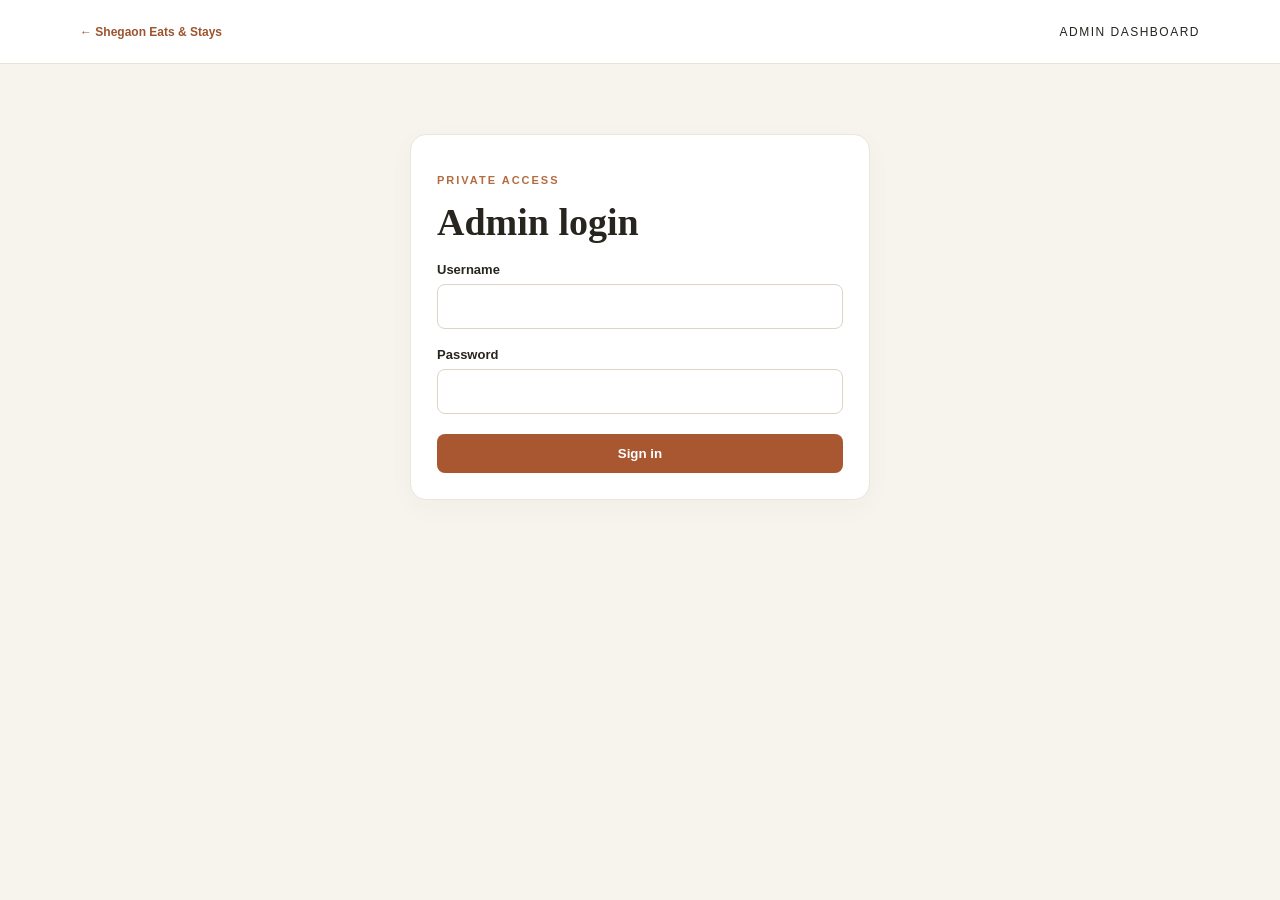
<file: admin.html>
<!DOCTYPE html>
<html lang="en">
<head>
  <meta charset="UTF-8"><meta name="viewport" content="width=device-width, initial-scale=1.0">
  <title>Admin Dashboard | Shegaon Eats & Stays</title>
  <link rel="stylesheet" href="admin.css">
</head>
<body>
  <header class="topbar"><a href="index.html">← Shegaon Eats & Stays</a><span>ADMIN DASHBOARD</span></header>
  <main class="wrap">
    <section class="panel login-panel" id="loginPanel">
      <p class="eyebrow">PRIVATE ACCESS</p><h1>Admin login</h1>
      <form id="loginForm"><label>Username</label><input type="text" id="adminUsername" required minlength="3" maxlength="30" pattern="[A-Za-z0-9._-]+" autocomplete="username"><label>Password</label><input type="password" id="adminPassword" required autocomplete="current-password"><button type="submit" id="loginButton">Sign in</button></form>
    </section>
    <section id="dashboardPanel" hidden>
      <div class="heading"><div><p class="eyebrow">CONTROL CENTER</p><h1>Dashboard</h1><p id="accountRole" class="hint"></p><p>Review customer feedback and manage incoming complaints.</p></div><button class="secondary" id="logoutButton">Sign out</button></div>
      <div class="stats"><article class="stat"><span>Total reviews</span><b id="reviewCount">—</b></article><article class="stat"><span>Total complaints</span><b id="reportCount">—</b></article><article class="stat"><span>Pending complaints</span><b id="pendingCount">—</b></article></div>
      <section class="panel"><div class="section-head"><h2>Customer complaints</h2><button class="secondary" id="refreshButton">Refresh</button></div><p class="hint">Customer contact details are private and visible only to authorized admins.</p><div id="reportsList"><p>Loading complaints…</p></div></section>
      <section class="panel"><h2>Customer reviews</h2><div id="reviewsList"><p>Loading reviews…</p></div></section>


      <section class="panel" id="teamPanel" hidden>
        <div class="section-head"><h2>Admin team (Group Leader only)</h2></div>
        <p class="hint">Invite a person by email. The invitation link and applications are private to the Group Leader.</p>
        <form id="inviteForm" class="team-form">
          <label for="inviteEmail">Candidate email</label>
          <input id="inviteEmail" type="email" required maxlength="254" placeholder="candidate@example.com">
          <button type="submit">Create invitation</button>
          <p class="message" id="inviteMessage"></p>
        </form>
        <div id="inviteResult" class="hint"></div>
        <h3>Applications</h3>
        <div id="applicationsList"><p class="empty">Loading applications…</p></div>
      </section>
    </section>
  </main>
  <script src="admin.js"></script>
</body></html>
</file>
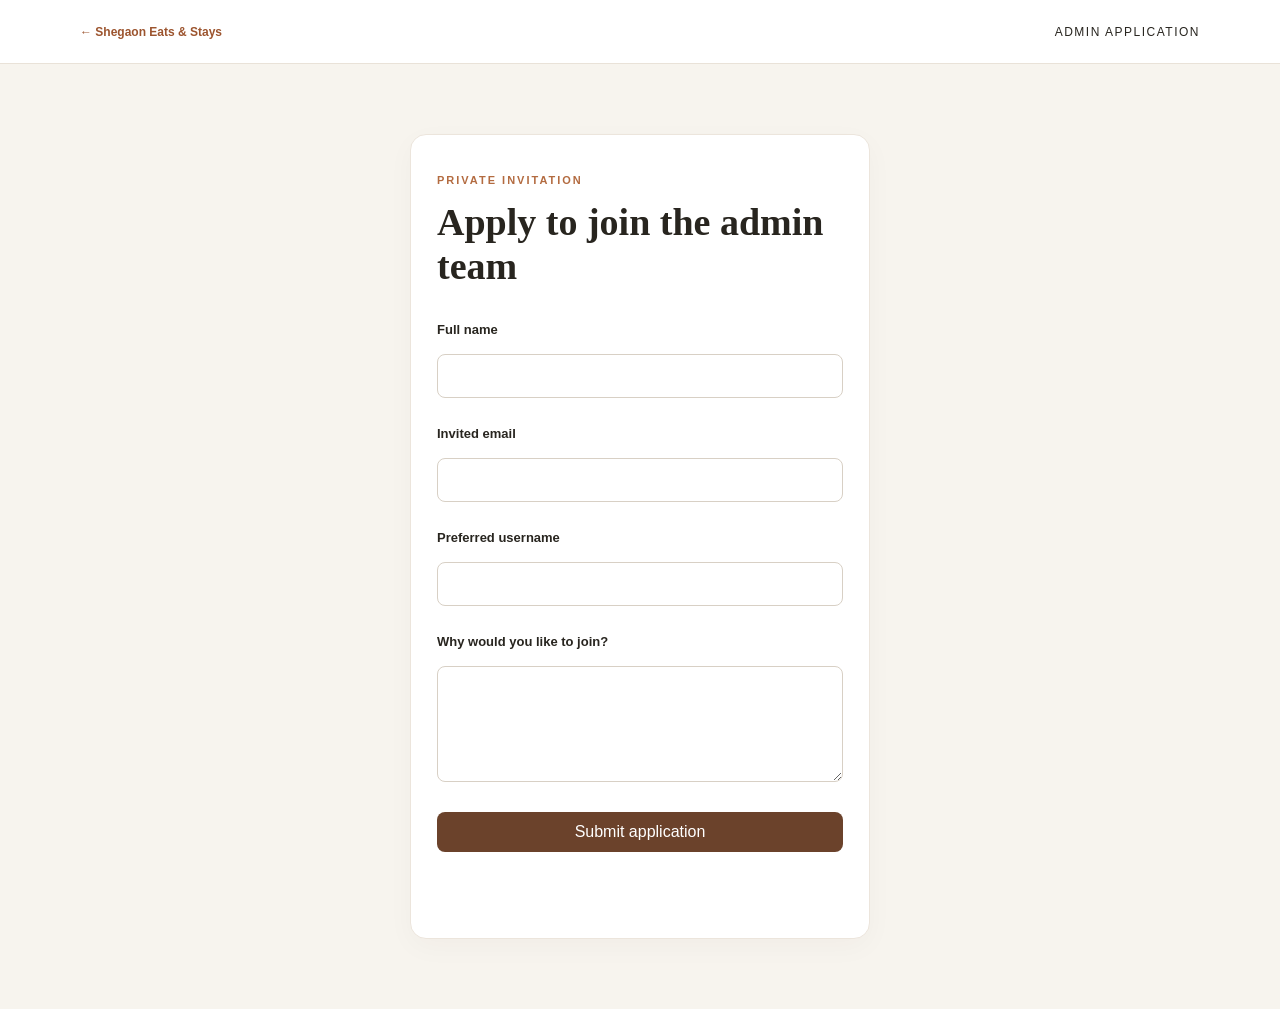
<file: apply-admin.html>
<!DOCTYPE html>
<html lang="en"><head><meta charset="UTF-8"><meta name="viewport" content="width=device-width, initial-scale=1.0">
<title>Admin Application | Shegaon Eats & Stays</title><link rel="stylesheet" href="admin.css"></head>
<body><header class="topbar"><a href="index.html">← Shegaon Eats & Stays</a><span>ADMIN APPLICATION</span></header>
<main class="wrap"><section class="panel login-panel"><p class="eyebrow">PRIVATE INVITATION</p><h1>Apply to join the admin team</h1>

<form id="applicationForm" class="team-form">
<label>Full name</label><input id="fullName" required maxlength="100">
<label>Invited email</label><input id="email" type="email" required maxlength="254">
<label>Preferred username</label><input id="username" required minlength="3" maxlength="30" pattern="[A-Za-z0-9._-]+" autocomplete="username">
<label>Why would you like to join?</label><textarea id="reason" required minlength="10" maxlength="1500" rows="5"></textarea>
<button id="submitApplication" type="submit">Submit application</button><p class="message" id="applicationMessage"></p>

</form></section></main>
<script src="apply-admin.js"></script></body></html>
</file>
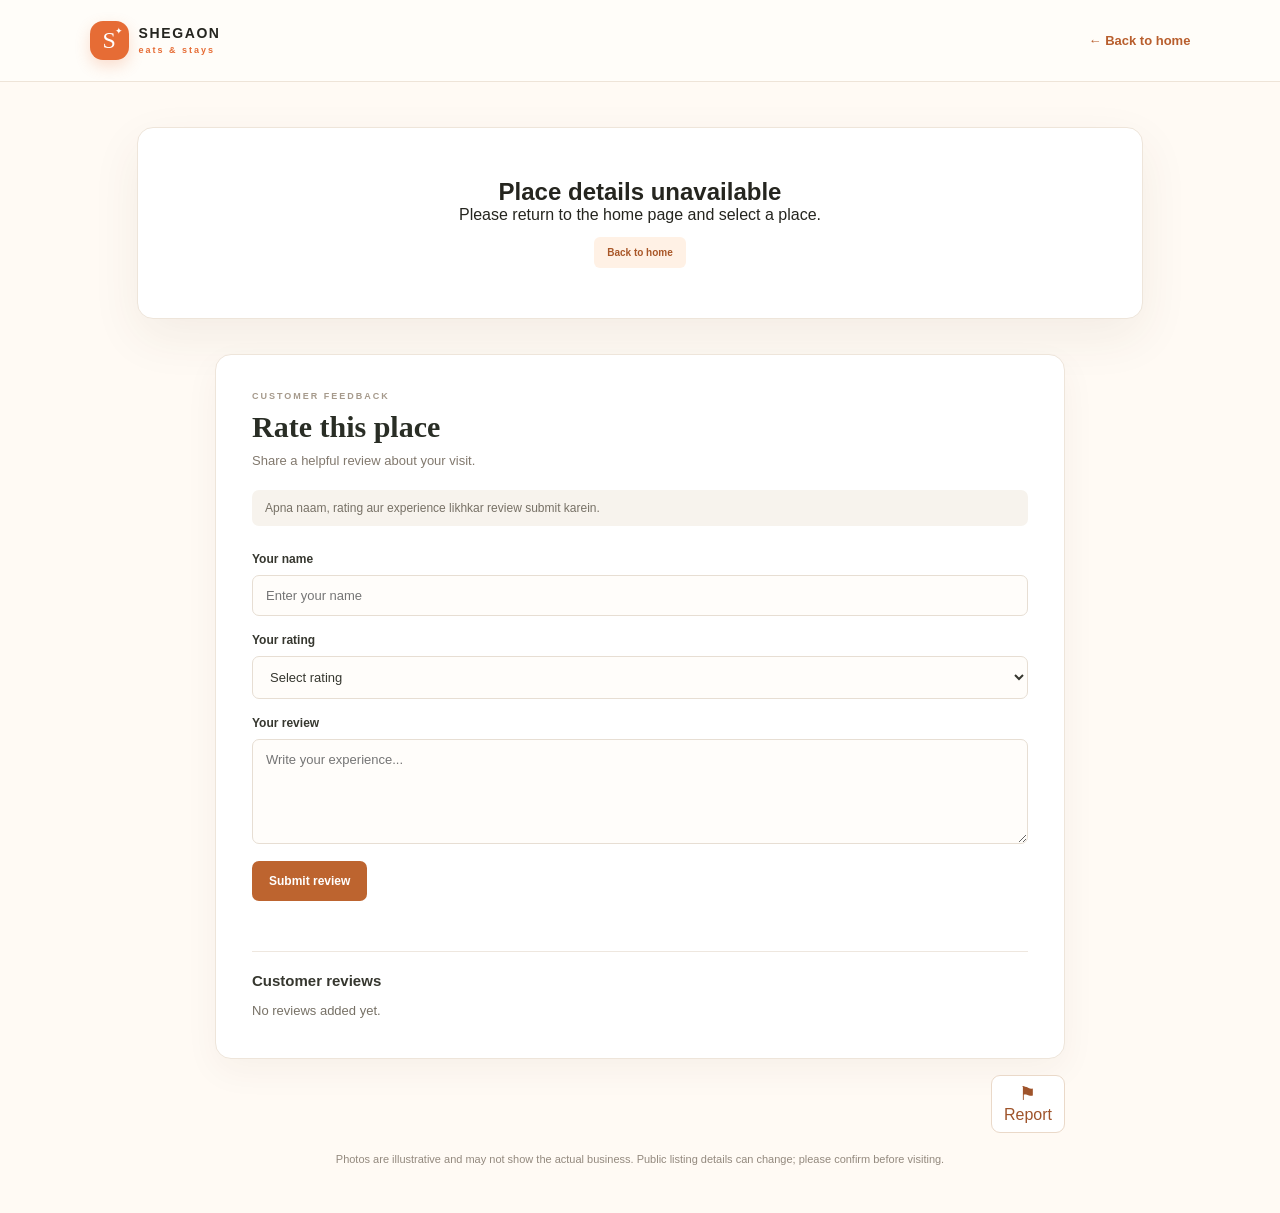
<file: details.html>
<!DOCTYPE html>
<html lang="en">
<head>
  <meta charset="UTF-8">
  <meta name="viewport" content="width=device-width, initial-scale=1.0">
  <title>Place Details | Shegaon Eats & Stays</title>
  <link rel="stylesheet" href="style.css">
  <link rel="stylesheet" href="details.css">
</head>
<body class="details-page">
  <header class="details-header"><a class="brand" href="index.html"><span class="brand-mark">S<span>✦</span></span><span class="brand-copy">SHEGAON<span>eats & stays</span></span></a><a class="back-link" href="index.html">← Back to home</a></header>
  <main class="details-wrap">
    <a class="back-link mobile-back" href="index.html">← Back to listings</a>
    <div id="placeDetails" class="place-details">
      <p>Loading place details...</p>
    </div>

    <section class="review-section">
      <div class="review-heading">
        <div class="eyebrow dark-eyebrow">CUSTOMER FEEDBACK</div>
        <h2>Rate this place</h2>
        <p>Share a helpful review about your visit.</p>
      </div>
      <p class="review-intro">Apna naam, rating aur experience likhkar review submit karein.</p>
      <form id="reviewForm" class="review-form">
        <label for="reviewName">Your name</label>
        <input type="text" id="reviewName" maxlength="40" placeholder="Enter your name" required>

        <label for="reviewRating">Your rating</label>
        <select id="reviewRating" required>
          <option value="">Select rating</option>
          <option value="5">5 - Excellent</option>
          <option value="4">4 - Good</option>
          <option value="3">3 - Average</option>
          <option value="2">2 - Poor</option>
          <option value="1">1 - Very poor</option>
        </select>

        <label for="reviewText">Your review</label>
        <textarea id="reviewText" rows="4" maxlength="400" placeholder="Write your experience..." required></textarea>
        <button type="submit" class="detail-action map-action">Submit review</button>
        <p class="review-message" id="reviewMessage"></p>
      </form>
      <div class="saved-reviews">
        <h3>Customer reviews</h3>
        <div id="reviewList"><p class="no-reviews">No reviews added yet.</p></div>
      </div>
      
    </section>

    <section class="report-shortcut-wrap" aria-label="Report an issue">
      <button type="button" class="report-shortcut" id="reportToggle" aria-expanded="false" aria-controls="reportPanel">
        <span class="report-shortcut-icon" aria-hidden="true">⚑</span>
        <span>Report</span>
      </button>
    </section>

    <section class="review-section report-section" id="reportPanel" hidden>
      <div class="review-heading">
        <div class="eyebrow dark-eyebrow">CUSTOMER COMPLAINT</div>
        <h2>Report a food or service issue</h2>
        <p>Use this form to report a concern about food quality, hygiene or service at this place.</p>
      </div>
      <form id="reportForm" class="review-form" enctype="multipart/form-data">
        <label for="reportName">Full name *</label>
        <input type="text" id="reportName" maxlength="100" autocomplete="name" placeholder="Enter your full name" required>

        <label for="reportMobile">Mobile number *</label>
        <input type="tel" id="reportMobile" maxlength="20" autocomplete="tel" placeholder="Enter your mobile number" required>

        <label for="reportEmail">Email address *</label>
        <input type="email" id="reportEmail" maxlength="254" autocomplete="email" placeholder="Enter your email address" required>

        <label for="reportPlace">Restaurant / Hotel</label>
        <input type="text" id="reportPlace" readonly>

        <label for="reportProblem">Describe the problem *</label>
        <textarea id="reportProblem" rows="5" maxlength="3000" placeholder="Explain what happened, including relevant details..." required></textarea>

        <label for="reportPhoto">Attach photo (optional)</label>
        <input type="file" id="reportPhoto" accept="image/*">

        <label for="reportVideo">Attach video (optional)</label>
        <input type="file" id="reportVideo" accept="video/*">
        

        <button type="submit" class="detail-action map-action" id="reportSubmit">Submit report</button>
        <p class="review-message" id="reportMessage" aria-live="polite"></p>
      </form>
      
    </section>

    <p class="details-note">Photos are illustrative and may not show the actual business. Public listing details can change; please confirm before visiting.</p>
  </main>
  <script src="places.js"></script>
  <script src="details.js"></script>
</body>
</html>
</file>
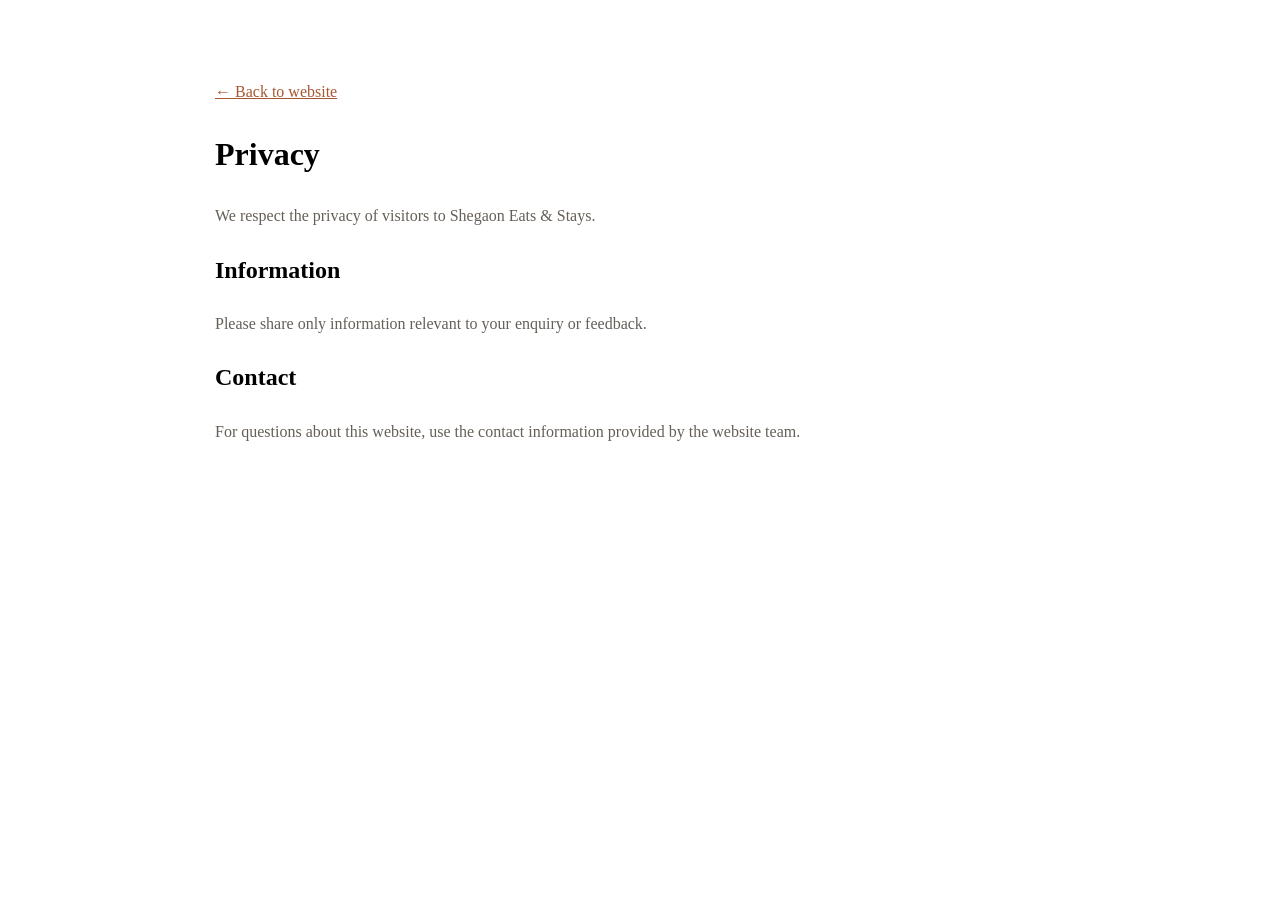
<file: privacy.html>
<!DOCTYPE html><html lang="en"><head><meta charset="UTF-8"><meta name="viewport" content="width=device-width, initial-scale=1"><title>Privacy | Shegaon Eats &amp; Stays</title><link rel="stylesheet" href="details.css"><style>.privacy{max-width:850px;margin:50px auto;padding:28px;background:#fff;border-radius:14px;line-height:1.7}.privacy h1,.privacy h2{font-family:Georgia,serif}.privacy p{color:#655f58}.privacy a{color:#a95731}</style></head><body><main class="privacy"><a href="index.html">← Back to website</a><h1>Privacy</h1><p>We respect the privacy of visitors to Shegaon Eats &amp; Stays.</p><h2>Information</h2><p>Please share only information relevant to your enquiry or feedback.</p><h2>Contact</h2><p>For questions about this website, use the contact information provided by the website team.</p></main></body></html>
</file>
<file: admin.css>
*{box-sizing:border-box}body{margin:0;background:#f7f4ee;color:#28251f;font-family:Arial,sans-serif}.topbar{height:64px;background:#fff;border-bottom:1px solid #e9e2d8;display:flex;align-items:center;justify-content:space-between;padding:0 max(24px,calc((100% - 1120px)/2));font-size:12px;letter-spacing:1.5px}.topbar a{color:#9c542e;text-decoration:none;font-weight:bold;letter-spacing:0}.wrap{max-width:1120px;margin:42px auto;padding:0 22px}.panel{background:white;border:1px solid #ece5dc;border-radius:16px;padding:26px;margin:22px 0;box-shadow:0 8px 28px #4a2d1208}.login-panel{max-width:460px;margin:70px auto}.eyebrow{font-size:11px;letter-spacing:2px;color:#b36b40;font-weight:bold}.heading,.section-head{display:flex;align-items:center;justify-content:space-between;gap:20px}h1{font-family:Georgia,serif;font-size:38px;margin:8px 0}h2{font-family:Georgia,serif;margin:0 0 15px}p{color:#777;line-height:1.5}label{display:block;margin:18px 0 7px;font-size:13px;font-weight:bold}input{width:100%;padding:13px;border:1px solid #ddd3c7;border-radius:8px;font-size:15px}button{border:0;border-radius:8px;padding:12px 18px;background:#a95731;color:white;font-weight:bold;cursor:pointer}button:disabled{opacity:.6;cursor:wait}.login-panel button{width:100%;margin-top:20px}.secondary{background:#f5eee7;color:#814322}.message{font-size:13px;color:#a33}.stats{display:grid;grid-template-columns:repeat(3,1fr);gap:16px;margin:25px 0}.stat{background:#fff;border:1px solid #ece5dc;border-radius:13px;padding:22px}.stat span{display:block;color:#777;font-size:13px}.stat b{display:block;font:32px Georgia;margin-top:9px}.hint{font-size:13px}.report,.review{border-top:1px solid #eee6dd;padding:18px 0}.report:first-child,.review:first-child{border-top:0}.report h3,.review h3{margin:0 0 7px;font-size:16px}.meta{font-size:12px;color:#8b7e70}.description{white-space:pre-wrap;color:#403a34}.attachment{display:inline-block;margin:5px 10px 5px 0;color:#a95731}.report select{padding:9px;border:1px solid #ddd;border-radius:7px;margin-right:8px}.report-actions{display:flex;gap:8px;align-items:center;flex-wrap:wrap}.danger{background:#8d3434}.empty{padding:20px;background:#faf8f5;border-radius:8px;color:#777}[hidden]{display:none!important}@media(max-width:650px){.stats{grid-template-columns:1fr}.heading{align-items:flex-start}h1{font-size:30px}.panel{padding:18px}.topbar{padding:0 18px}}

.team-form{display:grid;gap:10px;max-width:520px;margin:16px 0 24px}
.team-form input{width:100%;padding:12px;border:1px solid #d8d0c5;border-radius:8px;font:inherit}
.team-form button,.application-actions button{border:0;border-radius:8px;padding:11px 16px;cursor:pointer;background:#6b422b;color:white;font:inherit}
.application{border-top:1px solid #e7dfd5;padding:16px 0}
.application-actions{display:flex;gap:8px;flex-wrap:wrap}
.application-actions .reject{background:#8b3939}
.invite-link{overflow-wrap:anywhere;background:#f4eee7;padding:10px;border-radius:8px}

.team-form textarea{width:100%;padding:12px;border:1px solid #d8d0c5;border-radius:8px;font:inherit;resize:vertical}
</file>
<file: style.css>
*{box-sizing:border-box;margin:0;padding:0} :root{--ink:#25251f;--muted:#77776e;--orange:#e66c35;--orange-dark:#c95326;--cream:#fff8ef;--paper:#fffdf9;--green:#536b4c;--line:#eee6dc} html{scroll-behavior:smooth}body{font-family:"DM Sans",sans-serif;color:var(--ink);background:var(--paper);overflow-x:hidden}a{text-decoration:none;color:inherit}button,input,select{font:inherit}.announcement{height:32px;background:#25251f;color:#f9e9d6;display:flex;align-items:center;padding:0 6.5%;font-size:9px;letter-spacing:1.7px;font-weight:700}.pulse{width:6px;height:6px;border-radius:50%;background:#e88a52;margin-right:9px;box-shadow:0 0 0 4px #e88a522b}.announcement-right{margin-left:auto;color:#c9b7a5;letter-spacing:.6px;font-weight:500}.navbar{height:82px;display:flex;align-items:center;padding:0 6.5%;gap:35px;background:#fffdf9;position:sticky;top:0;z-index:20;border-bottom:1px solid #f3eee7}.brand{display:flex;align-items:center;gap:10px;min-width:205px}.brand-mark{width:39px;height:39px;border-radius:13px;background:var(--orange);color:white;display:grid;place-items:center;font-family:"Playfair Display";font-size:24px;position:relative;box-shadow:0 6px 15px #e66c3538}.brand-mark span{font-family:Arial;font-size:9px;position:absolute;right:6px;top:5px}.brand-copy{font-size:14px;font-weight:800;letter-spacing:1.6px;line-height:1.05}.brand-copy span{display:block;font-size:9px;letter-spacing:2px;color:var(--orange);font-weight:600;margin-top:5px}.navbar nav{display:flex;align-items:center;gap:29px;margin-left:auto}.navbar nav a{font-size:12px;color:#68675f;font-weight:600;transition:.2s}.navbar nav a:hover,.navbar nav a.active{color:var(--orange)}.add-listing{font-size:11px;font-weight:700;background:#fff1e7;color:var(--orange-dark);padding:13px 17px;border-radius:8px;white-space:nowrap}.menu-toggle{display:none;border:0;background:none;font-size:24px}.hero{min-height:590px;background:var(--cream);display:grid;grid-template-columns:1fr 1fr;padding:76px 10% 65px;position:relative;overflow:hidden}.hero:after{content:"";position:absolute;width:470px;height:470px;border:1px solid #efdcc7;border-radius:50%;right:-145px;bottom:-300px}.hero-content{position:relative;z-index:2;max-width:540px}.eyebrow{font-size:9px;letter-spacing:2px;font-weight:800;color:#d9794a;display:flex;align-items:center;gap:8px}.eyebrow span{font-size:15px}.hero h1{font-family:"Playfair Display",serif;font-size:clamp(49px,5.2vw,70px);line-height:1.02;letter-spacing:-2px;margin:22px 0 18px;font-weight:700}.hero h1 em,.section-heading h2 em,.stay-copy h2 em,.trust-inner h2 em,.list-business h2 em{color:var(--orange);font-weight:600}.hero-text{color:#77756d;font-size:13px;line-height:1.8;max-width:400px}.search-panel{margin-top:29px;width:min(100%,510px);height:62px;background:white;border:1px solid #f1e8dd;box-shadow:0 12px 35px #7753310d;border-radius:9px;display:flex;align-items:center;padding:6px 7px 6px 18px}.search-icon{font-size:28px;color:#a7a096;margin-right:12px;transform:rotate(-20deg)}.search-panel input{border:0;outline:0;flex:1;min-width:0;font-size:11px;color:var(--ink)}.search-panel input::placeholder{color:#aaa69e}.search-panel button{border:0;background:var(--orange);color:white;border-radius:7px;padding:14px 18px;font-size:11px;font-weight:700;cursor:pointer;transition:.2s}.search-panel button:hover,.business-cta:hover{background:var(--orange-dark);transform:translateY(-2px)}.search-panel button span{margin-left:10px}.quick-search{display:flex;gap:8px;align-items:center;margin-top:14px;flex-wrap:wrap}.quick-search span{font-size:10px;color:#99948a}.quick-search button{border:1px solid #eadfd2;background:transparent;border-radius:20px;padding:6px 10px;font-size:9px;color:#777167;cursor:pointer}.quick-search button:hover{border-color:var(--orange);color:var(--orange)}.hero-proof{display:flex;align-items:center;gap:12px;margin-top:38px;color:#89857b;font-size:9px;line-height:1.6}.hero-proof b{font-size:10px;color:#48463f}.proof-avatars{display:flex}.proof-avatars span{width:29px;height:29px;border-radius:50%;display:grid;place-items:center;background:white;border:2px solid var(--cream);margin-right:-7px;font-size:13px}.hero-art{position:relative;min-height:410px;display:grid;place-items:center}.art-sun{width:340px;height:340px;border-radius:50%;background:#f8e6d2;position:absolute;top:25px;left:50%;transform:translateX(-50%)}.art-sun:before,.art-sun:after{content:"";position:absolute;border:1px solid #e9c9a8;border-radius:50%;inset:22px}.art-sun:after{inset:-15px;border-style:dashed;opacity:.7}.bowl{position:relative;width:275px;height:205px;margin-top:76px;z-index:2;filter:drop-shadow(0 20px 15px #7d482322);animation:bob 4s ease-in-out infinite}.bowl-rim{position:absolute;top:14px;left:0;width:275px;height:70px;border-radius:50%;background:#fff4dc;border:10px solid #d66d3c;z-index:3}.curry{position:absolute;top:21px;left:13px;width:249px;height:56px;border-radius:50%;background:radial-gradient(ellipse at 50% 35%,#e8a64d,#b64e27 72%);z-index:4;overflow:hidden}.curry-dot{position:absolute;width:13px;height:8px;background:#f8d18b;border-radius:50%}.d1{left:50px;top:18px}.d2{left:155px;top:12px}.d3{left:194px;top:32px}.leaf{position:absolute;left:102px;top:3px;color:#5e7b3d;font-size:30px}.chilli{position:absolute;right:48px;top:12px;font-size:19px}.bowl-body{position:absolute;top:47px;left:9px;width:257px;height:140px;background:linear-gradient(110deg,#e9874e,#c8532d 60%,#a94128);border-radius:10px 10px 47% 47%;clip-path:polygon(0 0,100% 0,88% 73%,68% 100%,30% 100%,11% 73%)}.steam{position:absolute;z-index:1;width:17px;height:53px;border-left:3px solid #d7bda2;border-radius:50%;opacity:.8;top:27px;animation:steam 2.5s ease-in-out infinite}.steam-a{left:48%}.steam-b{left:55%;top:10px;animation-delay:.5s}.steam-c{left:62%;top:34px;animation-delay:1s}.floating-tag{position:absolute;background:#fffdf8;padding:10px 14px;border-radius:6px;box-shadow:0 8px 25px #67401a17;font-size:8px;letter-spacing:1.5px;font-weight:800;color:#6d6a60;z-index:5}.tag-top{top:35px;right:2%}.tag-bottom{bottom:21px;left:5%}.floating-food{position:absolute;z-index:6;font-size:26px;filter:drop-shadow(0 5px 5px #7a421a22);animation:bob 3.2s ease-in-out infinite}.food-one{top:94px;left:8%}.food-two{right:4%;top:180px;animation-delay:.6s}.food-three{bottom:65px;right:12%;animation-delay:1.1s}.hero-bottom-note{position:absolute;bottom:20px;left:10%;font-size:8px;letter-spacing:2px;color:#aaa092}.hero-bottom-note span{color:var(--orange);font-size:14px;margin-left:8px}.section-wrap{max-width:1160px;margin:0 auto;padding-left:30px;padding-right:30px}.category-section{padding-top:82px;padding-bottom:78px}.section-heading{display:flex;align-items:end;justify-content:space-between;margin-bottom:29px}.dark-eyebrow{color:#a69a8c}.section-heading h2,.stay-copy h2,.trust-inner h2,.list-business h2{font-family:"Playfair Display",serif;font-size:38px;letter-spacing:-.7px;margin-top:9px}.section-heading>p{font-size:11px;line-height:1.8;color:#88847b;margin-bottom:4px}.category-grid{display:grid;grid-template-columns:repeat(6,1fr);gap:13px}.category-card{border:1px solid #f0e9e0;background:#fff;border-radius:10px;min-height:139px;text-align:left;padding:17px 15px;cursor:pointer;transition:.25s;display:flex;flex-direction:column;align-items:flex-start}.category-card:hover,.category-card.selected{border-color:#edb28e;transform:translateY(-4px);box-shadow:0 12px 25px #8a4c2010}.category-card.selected{background:#fff8f2}.category-emoji{width:39px;height:39px;display:grid;place-items:center;background:#fff0e4;border-radius:11px;font-size:21px;margin-bottom:14px}.category-card b{font-size:11px}.category-card small{font-size:9px;color:#9a958c;margin-top:5px}.listings-section{background:#faf7f2;padding:73px 0 76px}.listings-heading{margin-bottom:28px}.filter-row{display:flex;gap:8px}.filter-row select,.filter-button{border:1px solid #eae2d8;background:#fff;border-radius:6px;padding:10px 12px;color:#777168;font-size:10px;outline:0}.filter-button{cursor:pointer}.listing-grid{display:grid;grid-template-columns:repeat(3,1fr);gap:19px}.listing-card{background:white;border:1px solid #f0eae2;border-radius:11px;overflow:hidden;transition:.25s}.listing-card:hover{transform:translateY(-5px);box-shadow:0 17px 35px #523a1a12}.listing-photo{height:185px;display:grid;place-items:center;position:relative;overflow:hidden}.photo-one{background:linear-gradient(135deg,#f1d9b8,#d58b57)}.photo-two{background:linear-gradient(135deg,#f5d8bb,#bd7b49)}.photo-three{background:linear-gradient(135deg,#e8dfc7,#9ba17b)}.photo-emoji{font-size:76px;filter:drop-shadow(0 12px 12px #57351b22);transition:.3s}.listing-card:hover .photo-emoji{transform:scale(1.12) rotate(-5deg)}.photo-label{position:absolute;top:13px;left:13px;background:#fffdf2d9;border-radius:4px;padding:6px 8px;font-size:8px;letter-spacing:1px;font-weight:800;color:#8b6245}.save-btn{position:absolute;right:13px;top:12px;width:30px;height:30px;border:0;border-radius:50%;background:#fffdf2;color:#b76a48;font-size:19px;cursor:pointer}.save-btn.saved{background:var(--orange);color:white}.listing-info{padding:18px 18px 15px}.listing-type{font-size:8px;letter-spacing:1.3px;color:#a38c79;font-weight:800}.listing-type span{color:var(--orange);padding:0 4px}.listing-info h3{font-family:"Playfair Display",serif;font-size:19px;margin-top:8px}.listing-desc{font-size:10px;color:#99938a;line-height:1.6;margin-top:7px;min-height:32px}.listing-meta{display:flex;justify-content:space-between;align-items:center;margin-top:14px;padding-bottom:13px;border-bottom:1px solid #f1ece5;font-size:10px;color:#89847a}.rating{color:#d8873e}.rating b{color:#4d4b43}.rating small{color:#a5a097}.listing-footer{display:flex;align-items:center;justify-content:space-between;padding-top:12px;font-size:9px;color:#79766e}.listing-footer small{color:#aaa49b}.details-btn{border:0;background:none;color:var(--orange);font-size:10px;font-weight:800;cursor:pointer}.demo-note{font-size:9px;color:#a49c91;text-align:center;margin-top:23px}.empty-state{text-align:center;padding:55px 10px;color:#8c857a;font-size:13px}.special-section{padding-top:77px;padding-bottom:78px}.special-card{min-height:300px;border-radius:15px;background:#52664a;display:grid;grid-template-columns:1fr 1fr;overflow:hidden;color:#fff;position:relative}.special-card:after{content:"";position:absolute;width:360px;height:360px;border:1px solid #ffffff22;border-radius:50%;right:5%;top:-160px}.special-copy{padding:48px 55px;position:relative;z-index:2}.special-copy .eyebrow{color:#d9c6a7}.special-copy h2{font-family:"Playfair Display",serif;font-size:40px;line-height:1.08;margin:15px 0}.special-copy h2 em{color:#f4b77f}.special-copy p{font-size:11px;color:#e1e5d9;line-height:1.8;max-width:350px}.light-cta{display:inline-flex;gap:25px;align-items:center;margin-top:23px;background:#fff8ed;color:#53664a;border-radius:6px;padding:13px 16px;font-size:10px;font-weight:800}.special-illustration{position:relative;display:grid;place-items:center;min-height:300px}.plate{width:195px;height:195px;border-radius:50%;background:#f8eee0;border:13px solid #e8d9c4;display:grid;place-items:center;font-size:91px;box-shadow:0 18px 35px #172b1638;z-index:2;animation:bob 4s ease-in-out infinite}.spark,.food-float{position:absolute;z-index:3}.spark{font-size:38px;color:#f4bd83}.spark-a{top:43px;left:20%}.spark-b{bottom:39px;right:18%}.food-float{font-size:26px}.ff-a{top:48px;right:22%}.ff-b{bottom:45px;left:18%}.ff-c{top:50%;left:8%}.special-sticker{position:absolute;right:8%;bottom:29px;width:65px;height:65px;border-radius:50%;background:#ed9a5e;color:#fff;display:grid;place-items:center;text-align:center;font-size:9px;line-height:1.25;font-weight:800;letter-spacing:1px;transform:rotate(12deg);z-index:4}.stay-section{display:grid;grid-template-columns:.85fr 1.15fr;gap:70px;padding-top:40px;padding-bottom:90px;align-items:center}.stay-copy h2{font-size:43px;line-height:1.07}.stay-copy p{font-size:11px;line-height:1.9;color:#88847b;max-width:330px;margin-top:16px}.text-link{display:inline-flex;gap:22px;color:var(--orange);font-size:11px;font-weight:800;margin-top:23px}.stay-tiles{display:grid;grid-template-columns:1fr 1fr;grid-template-rows:145px 115px;gap:12px}.stay-tile{border-radius:10px;padding:19px;display:flex;flex-direction:column;align-items:flex-start;justify-content:flex-end;position:relative;overflow:hidden}.stay-tile span{position:absolute;right:17px;top:12px;font-size:35px;opacity:.85}.stay-tile b{font-family:"Playfair Display";font-size:18px}.stay-tile small{font-size:9px;margin-top:5px;opacity:.75}.stay-main{background:#f0dfc8;color:#6f523c;grid-row:span 2}.stay-side{background:#e4e9dc;color:#56664d}.stay-bottom{background:#f7e6df;color:#9b624b}.trust-section{background:#282e26;color:white;padding:70px 0}.trust-inner{display:grid;grid-template-columns:1fr 1fr;gap:90px;align-items:center}.trust-inner .eyebrow{color:#c9a77e}.trust-inner h2{font-size:39px;line-height:1.08}.trust-inner h2 em{color:#efa16e}.trust-inner>div:first-child p{font-size:11px;line-height:1.8;color:#b9c0b3;margin-top:15px;max-width:340px}.trust-points{display:grid;gap:19px}.trust-points>div{display:flex;gap:15px;align-items:center}.trust-points>div>span{width:42px;height:42px;border-radius:10px;background:#ffffff12;display:grid;place-items:center;font-size:19px}.trust-points section{display:grid;gap:5px}.trust-points b{font-size:11px}.trust-points small{font-size:9px;color:#b9c0b3}.list-business{display:flex;align-items:center;gap:22px;padding-top:45px;padding-bottom:45px}.business-icon{width:55px;height:55px;border-radius:14px;background:#fff0e3;display:grid;place-items:center;font-size:27px;flex-shrink:0}.list-business h2{font-size:27px;margin-top:5px}.list-business p{font-size:10px;color:#918b81;margin-top:5px}.business-cta{margin-left:auto;background:var(--orange);color:white;border-radius:7px;padding:14px 18px;font-size:10px;font-weight:800;white-space:nowrap;transition:.2s}.business-cta span{margin-left:15px}footer{background:#f7f1e9;padding:35px 7% 23px;display:flex;align-items:center;gap:25px;flex-wrap:wrap}.footer-brand{min-width:auto}.footer-brand .brand-mark{width:32px;height:32px;font-size:20px}.footer-brand .brand-copy{font-size:11px}footer>p{font-size:10px;color:#91897e}footer .footer-links{margin-left:auto;display:flex;gap:20px}footer .footer-links a{font-size:9px;color:#777168}footer>small{width:100%;border-top:1px solid #e9dfd3;padding-top:16px;color:#a49b8f;font-size:9px}.toast{position:fixed;bottom:24px;left:50%;transform:translate(-50%,20px);background:#292e26;color:white;padding:12px 18px;border-radius:7px;font-size:11px;opacity:0;pointer-events:none;transition:.25s;z-index:50}.toast.show{opacity:1;transform:translate(-50%,0)}@keyframes bob{0%,100%{transform:translateY(0)}50%{transform:translateY(-9px)}}@keyframes steam{0%,100%{transform:translateY(8px) scaleY(.8);opacity:.2}50%{transform:translateY(-8px) scaleY(1.1);opacity:.8}}
@media(max-width:1000px){.navbar{gap:15px;padding:0 4%}.navbar nav{gap:15px}.brand{min-width:175px}.hero{padding-left:7%;padding-right:7%}.category-grid{grid-template-columns:repeat(3,1fr)}.stay-section{gap:35px}}
@media(max-width:720px){.announcement{padding:0 5%;font-size:8px}.announcement-right{display:none}.navbar{height:68px;padding:0 5%;justify-content:space-between}.brand{min-width:0}.menu-toggle{display:block;margin-left:auto}.navbar nav{display:none;position:absolute;top:68px;left:0;right:0;background:#fffdf9;padding:18px 6%;border-top:1px solid var(--line);box-shadow:0 12px 20px #0000000b;flex-direction:column;align-items:flex-start;gap:18px}.navbar nav.open{display:flex}.add-listing{display:none}.hero{grid-template-columns:1fr;padding:55px 7% 55px;min-height:auto}.hero h1{font-size:55px}.hero-art{min-height:330px;margin-top:15px}.art-sun{width:275px;height:275px}.bowl{transform:scale(.82);margin-top:45px}.tag-top{right:0}.hero-bottom-note{left:7%}.section-wrap{padding-left:7%;padding-right:7%}.category-section{padding-top:58px;padding-bottom:55px}.section-heading{align-items:flex-start;gap:18px;flex-direction:column}.section-heading h2{font-size:33px}.section-heading>p{display:none}.category-grid{grid-template-columns:repeat(2,1fr);gap:10px}.category-card{min-height:125px}.listings-section{padding:55px 0}.listings-heading{gap:18px}.listing-grid{grid-template-columns:1fr;gap:14px}.listing-photo{height:175px}.filter-row{width:100%}.filter-row select{flex:1}.special-section{padding-top:55px;padding-bottom:55px}.special-card{grid-template-columns:1fr}.special-copy{padding:36px 28px 10px}.special-copy h2{font-size:36px}.special-illustration{min-height:230px}.plate{width:155px;height:155px;font-size:70px}.stay-section{grid-template-columns:1fr;gap:30px;padding-top:15px;padding-bottom:60px}.stay-copy h2{font-size:38px}.stay-tiles{grid-template-rows:125px 100px}.trust-section{padding:55px 0}.trust-inner{grid-template-columns:1fr;gap:32px}.trust-inner h2{font-size:35px}.list-business{flex-wrap:wrap;gap:15px;padding-top:35px;padding-bottom:35px}.list-business>div:nth-child(2){flex:1;min-width:190px}.list-business h2{font-size:24px}.business-cta{margin-left:70px}footer{padding:30px 7%;gap:16px}footer>p{width:100%;order:2}footer .footer-links{margin-left:0;width:100%;order:3;flex-wrap:wrap}footer>small{order:4}}
@media(min-width:721px) and (max-width:850px){.navbar nav{gap:10px}.navbar nav a{font-size:10px}.add-listing{padding:11px}.hero{grid-template-columns:1fr 1fr}.hero h1{font-size:54px}.art-sun{width:280px;height:280px}.bowl{transform:scale(.82)}.listing-grid{grid-template-columns:repeat(2,1fr)}}


/* PHOTO-LED VISUAL REFRESH */
.hero-art{min-height:430px;display:flex;align-items:center;justify-content:center}
.hero-photo-frame{position:relative;width:min(100%,470px);height:390px;border-radius:20px;overflow:hidden;box-shadow:0 28px 65px #51351e2b;transform:rotate(1.5deg);border:8px solid #fff}
.hero-photo-frame:after{content:"";position:absolute;inset:35% 0 0;background:linear-gradient(transparent,#17140fc9)}
.hero-photo-frame>img{width:100%;height:100%;object-fit:cover;display:block}
.photo-caption{position:absolute;z-index:2;left:27px;right:24px;bottom:25px;color:#fff;display:grid;gap:8px}
.photo-caption span{font-size:9px;letter-spacing:2px;font-weight:800;color:#ffd4a9}
.photo-caption b{font-family:"Playfair Display",serif;font-size:27px;font-weight:700}
.photo-float-card{position:absolute;z-index:3;left:-10px;bottom:44px;background:#fffdf9;border:1px solid #f1e7db;border-radius:12px;padding:13px 16px;display:flex;align-items:center;gap:11px;box-shadow:0 15px 35px #422d1b1c}
.photo-float-icon{width:34px;height:34px;display:grid;place-items:center;border-radius:50%;background:#fff0e3;color:var(--orange);font-size:20px}
.photo-float-card>span:last-child{display:grid;gap:4px}
.photo-float-card b{font-size:10px;color:#39362f}
.photo-float-card small{font-size:9px;color:#999085}
.category-photo{width:100%;height:67px;border-radius:7px;margin-bottom:13px;background-size:cover;background-position:center;display:block;position:relative;overflow:hidden}
.category-photo:after{content:"";position:absolute;inset:0;background:linear-gradient(0deg,#20170b22,transparent)}
.category-all{background-image:url("https://images.unsplash.com/photo-1546833999-b9f581a1996d?auto=format&fit=crop&w=500&q=80")}
.category-restaurants{background-image:url("https://images.unsplash.com/photo-1517248135467-4c7edcad34c4?auto=format&fit=crop&w=500&q=80")}
.category-street{background-image:url("https://images.unsplash.com/photo-1601050690597-df0568f70950?auto=format&fit=crop&w=500&q=80")}
.category-cafe{background-image:url("https://images.unsplash.com/photo-1509042239860-f550ce710b93?auto=format&fit=crop&w=500&q=80")}
.category-sweets{background-image:url("https://www.prakruthi.us/cdn/shop/collections/create-2x2-image-having-different-sweets-in-a-place-indian-sweets-like-milk-peda-badhusha-kaji-katli.png?v=1772168318")}
.category-stays{background-image:url("https://images.unsplash.com/photo-1566073771259-6a8506099945?auto=format&fit=crop&w=500&q=80")}
.listing-photo{background-image:var(--listing-image);background-size:cover;background-position:center}
.listing-photo:after{content:"";position:absolute;inset:0;background:linear-gradient(0deg,#21170d25,transparent 55%);pointer-events:none}
.listing-photo .photo-label,.listing-photo .save-btn{z-index:2}
.special-illustration{position:relative;display:block;min-height:300px;border-radius:15px;overflow:hidden;margin:20px 25px 20px 0;box-shadow:0 20px 45px #172b1638}
.special-food-photo{width:100%;height:300px;object-fit:cover;display:block}
.special-photo-caption{position:absolute;left:20px;bottom:18px;background:#fffdf0e8;color:#554331;border-radius:5px;padding:10px 13px;font-size:9px;letter-spacing:1.4px;font-weight:800}
.stay-tile{background-size:cover;background-position:center;color:white;text-shadow:0 2px 10px #0008}
.stay-tile:before{content:"";position:absolute;inset:0;background:linear-gradient(0deg,#17140fc9,transparent 80%);z-index:0}
.stay-tile>*{position:relative;z-index:1}
.stay-main{background-image:url("https://images.unsplash.com/photo-1566073771259-6a8506099945?auto=format&fit=crop&w=900&q=85")}
.stay-side{background-image:url("https://images.unsplash.com/photo-1611892440504-42a792e24d32?auto=format&fit=crop&w=900&q=85")}
.stay-bottom{background-image:url("https://images.unsplash.com/photo-1564501049412-61c2a3083791?auto=format&fit=crop&w=900&q=85")}
.stay-photo-icon{display:none!important}
@media(max-width:720px){
 .hero-art{min-height:300px;margin-top:28px}
 .hero-photo-frame{height:285px;width:94%;transform:none}
 .photo-float-card{left:-1px;bottom:17px;padding:10px 12px}
 .photo-caption b{font-size:22px}
 .special-illustration{margin:12px 0 24px;min-height:230px}
 .special-food-photo{height:230px}
}

.contact-row{padding-top:8px;margin-top:-5px;border-top:0!important;font-size:9px}.details-btn{text-decoration:none}.listing-footer a:hover{text-decoration:underline}

/*category . */
.category-restaurants {
  background-image: url("https://images.unsplash.com/photo-1517248135467-4c7edcad34c4?auto=format&fit=crop&w=500&q=80");
}
.category-street {
  background-image: url("https://images.unsplash.com/photo-1601050690117-94f5f6fa8bd7?auto=format&fit=crop&w=500&q=80");
}
.category-cafe {
  background-image: url("https://images.unsplash.com/photo-1509042239860-f550ce710b93?auto=format&fit=crop&w=500&q=80");
}
.category-sweets {
  background-image: url("https://www.prakruthi.us/cdn/shop/collections/create-2x2-image-having-different-sweets-in-a-place-indian-sweets-like-milk-peda-badhusha-kaji-katli.png?v=1772168318");
}
.category-stays {
  background-image: url("https://images.unsplash.com/photo-1566073771259-6a8506099945?auto=format&fit=crop&w=500&q=80");
}


/*layout fixes */
.listing-grid {
  display: grid;
  grid-template-columns: repeat(3, minmax(0, 1fr));
  grid-auto-rows: 1fr;
  align-items: stretch;
}
.listing-card {
  display: flex;
  flex-direction: column;
  height: 100%;
  min-width: 0;
}
.listing-photo {
  height: 190px;
  flex: 0 0 190px;
}
.listing-info {
  display: flex;
  flex-direction: column;
  flex: 1;
  min-width: 0;
}
.listing-info h3 { min-height: 46px; }
.listing-desc { min-height: 48px; }
.listing-footer {
  align-items: flex-start;
  gap: 10px;
}
.listing-footer > span { flex: 1; min-width: 0; overflow-wrap: anywhere; line-height: 1.5; }
.view-details { align-self: flex-start; margin-top: auto; }

@media (max-width: 1000px) {
  .listing-grid { grid-template-columns: repeat(2, minmax(0, 1fr)); }
}
@media (max-width: 720px) {
  .listing-grid { grid-template-columns: 1fr; grid-auto-rows: auto; }
  .listing-photo { height: 210px; flex-basis: 210px; }
  .listing-info h3 { min-height: 0; }
  .listing-desc { min-height: 0; }
  .listing-footer { flex-wrap: wrap; }
  .listing-footer > span { flex-basis: 100%; }
  .view-details { margin-top: 14px; }
  .category-grid { grid-template-columns: repeat(2, minmax(0, 1fr)); }
  .section-wrap { width: 100%; }
  .hero-photo-frame { max-width: 100%; }
}
@media (max-width: 380px) {
  .category-grid { grid-template-columns: 1fr; }
  .category-card { min-height: 115px; }
  .hero h1 { font-size: 43px; }
  .search-panel { padding-left: 10px; }
  .search-panel button { padding: 12px 10px; }
}

/* Keep filtered cards hidden even though listing cards use display:flex. */
.listing-card[hidden],
.empty-state[hidden] {
  display: none !important;
}
</file>
<file: details.css>
/* individual place details  */
.details-page{background:#fffaf4;min-height:100vh}
.details-header{height:82px;padding:0 7%;display:flex;align-items:center;justify-content:space-between;background:#fffdf9;border-bottom:1px solid #eee4d8}
.back-link{color:#b85e2d;font-size:13px;font-weight:700;text-decoration:none}
.details-wrap{max-width:1050px;margin:45px auto;padding:0 22px}
.place-details{background:#fff;border:1px solid #eee5da;border-radius:16px;overflow:hidden;display:grid;grid-template-columns:minmax(0,1fr) minmax(0,1fr);align-items:stretch;box-shadow:0 18px 50px #50351b12}
.detail-photo{min-height:480px;height:100%;position:relative;background:#f0e7dc;overflow:hidden}
.detail-photo img{width:100%;height:100%;min-height:480px;object-fit:cover;display:block}
.detail-photo span{position:absolute;left:18px;top:18px;background:#fff;color:#725c48;border-radius:4px;padding:8px 10px;font-size:9px;font-weight:800;letter-spacing:1px}
.detail-content{padding:clamp(24px,4vw,42px);align-self:center;min-width:0;overflow-wrap:anywhere}
.detail-content h1{font-family:'Playfair Display',serif;font-size:38px;line-height:1.15;color:#292d25;margin:12px 0}
.detail-description{font-size:14px;line-height:1.7;color:#777166;margin-bottom:20px}
.detail-rating{display:inline-block;background:#fff3e5;color:#a75b29;padding:10px 13px;border-radius:7px;font-size:14px;font-weight:800;margin-bottom:22px}
.detail-rating small{font-size:10px;font-weight:500;color:#8a8175;margin-left:5px}
.detail-info{padding:14px 0;border-top:1px solid #eee7df}
.detail-info b{font-size:12px;color:#36372f}
.detail-info p{font-size:13px;color:#777166;margin-top:6px;line-height:1.6}
.detail-buttons{display:flex;gap:10px;flex-wrap:wrap;margin-top:22px}
.detail-action{display:inline-block;text-decoration:none;padding:13px 17px;border-radius:7px;font-size:12px;font-weight:800}
.map-action{background:#bd642f;color:white}.call-action{background:#edf4e9;color:#42613d}
.details-note{text-align:center;color:#93897e;font-size:11px;margin-top:18px;line-height:1.6}
.mobile-back{display:none;margin-bottom:16px}.not-found{padding:50px;text-align:center;grid-column:1/-1}
.view-details{display:inline-block;margin-top:13px;padding:10px 13px;border-radius:6px;background:#fff1e5;color:#a95728;font-size:10px;font-weight:800;text-decoration:none}
.view-details:hover{background:#f8dfca}
@media(max-width:700px){.details-header{height:70px;padding:0 5%}.details-header>.back-link{display:none}.details-wrap{width:100%;margin:22px auto;padding:0 15px}.mobile-back{display:inline-block}.place-details{grid-template-columns:1fr}.detail-photo,.detail-photo img{min-height:250px;height:250px}.detail-content{padding:27px 22px}.detail-content h1{font-size:30px}}
@media(max-width:380px){.details-wrap{padding:0 10px}.detail-content{padding:22px 17px}.detail-content h1{font-size:26px}.detail-buttons{flex-direction:column}.detail-action{text-align:center}}


/* Customer review form - */
.review-section{max-width:850px;margin:35px auto 0;background:#fff;border:1px solid #eee5da;border-radius:16px;padding:clamp(22px,4vw,36px);box-shadow:0 12px 35px #50351b0c}
.review-heading h2{font-family:'Playfair Display',serif;font-size:30px;color:#292d25;margin:9px 0}
.review-heading p{font-size:13px;color:#82796e;margin-bottom:22px}
.review-form{display:grid;gap:9px}
.review-form label{font-size:12px;font-weight:700;color:#36372f;margin-top:8px}
.review-form input,.review-form select,.review-form textarea{width:100%;padding:12px 13px;border:1px solid #e7ded3;border-radius:7px;background:#fffdfa;font:inherit;font-size:13px;color:#36372f;box-sizing:border-box}
.review-form textarea{resize:vertical;min-height:105px}
.review-form button{border:0;cursor:pointer;justify-self:start;margin-top:8px}
.review-message{font-size:12px;color:#477243;min-height:16px}
.saved-reviews{border-top:1px solid #eee7df;margin-top:25px;padding-top:20px}
.saved-reviews h3{font-size:15px;color:#36372f;margin-bottom:12px}
.review-card{padding:13px 0;border-bottom:1px solid #f0e9e1}
.review-card b{font-size:12px;color:#a75b29}
.review-card p,.no-reviews{font-size:13px;color:#777166;line-height:1.6;margin-top:6px;overflow-wrap:anywhere}
.review-note{font-size:11px;color:#9a8e81;line-height:1.6;margin-top:18px}
@media(max-width:600px){.review-section{margin:24px 0 0;padding:22px 17px}.review-heading h2{font-size:26px}.review-form button{width:100%;text-align:center}}

.login-status{font-size:12px;color:#6d765c;background:#f2f6ed;padding:11px;border-radius:7px;margin:15px 0}.report-box{border-top:1px solid #eee7df;margin-top:28px;padding-top:22px}.report-box h3{font-size:17px;margin-bottom:8px;color:#36372f}.report-box>p{font-size:12px;color:#82796e;line-height:1.6;margin-bottom:15px}.login-card{max-width:560px;margin:40px auto}.login-card h2{font-family:'Playfair Display',serif;font-size:30px;margin:10px 0;color:#292d25}.login-card>p{font-size:13px;color:#82796e;margin-bottom:18px}

.review-intro{font-size:12px;color:#777166;background:#f7f3ed;padding:11px 13px;border-radius:7px;margin:14px 0 18px}

/* Complaint form */
.report-section{margin-top:25px}.report-section .review-heading h2{margin-bottom:8px}.report-section input[type="file"]{background:#f8f5ef;padding:10px}.upload-help{font-size:11px;color:#8a8175;line-height:1.5;margin:0 0 5px}.review-form button:disabled{opacity:.65;cursor:wait}


/*  report  complaint form  */
.report-shortcut-wrap{max-width:850px;margin:16px auto 0;display:flex;justify-content:flex-end}
.report-shortcut{display:inline-flex;flex-direction:column;align-items:center;justify-content:center;gap:3px;min-width:58px;padding:8px 12px;border:1px solid #ead9c9;border-radius:9px;background:#fff;color:#9f542b;font:700 11px inherit;cursor:pointer;transition:background .2s,border-color .2s}
.report-shortcut:hover{background:#fff2e7;border-color:#d9a47e}
.report-shortcut-icon{font-size:19px;line-height:1}
.report-section[hidden]{display:none}
@media(max-width:600px){.report-shortcut-wrap{margin:14px 0 0}.report-shortcut{min-width:56px}}
</file>
